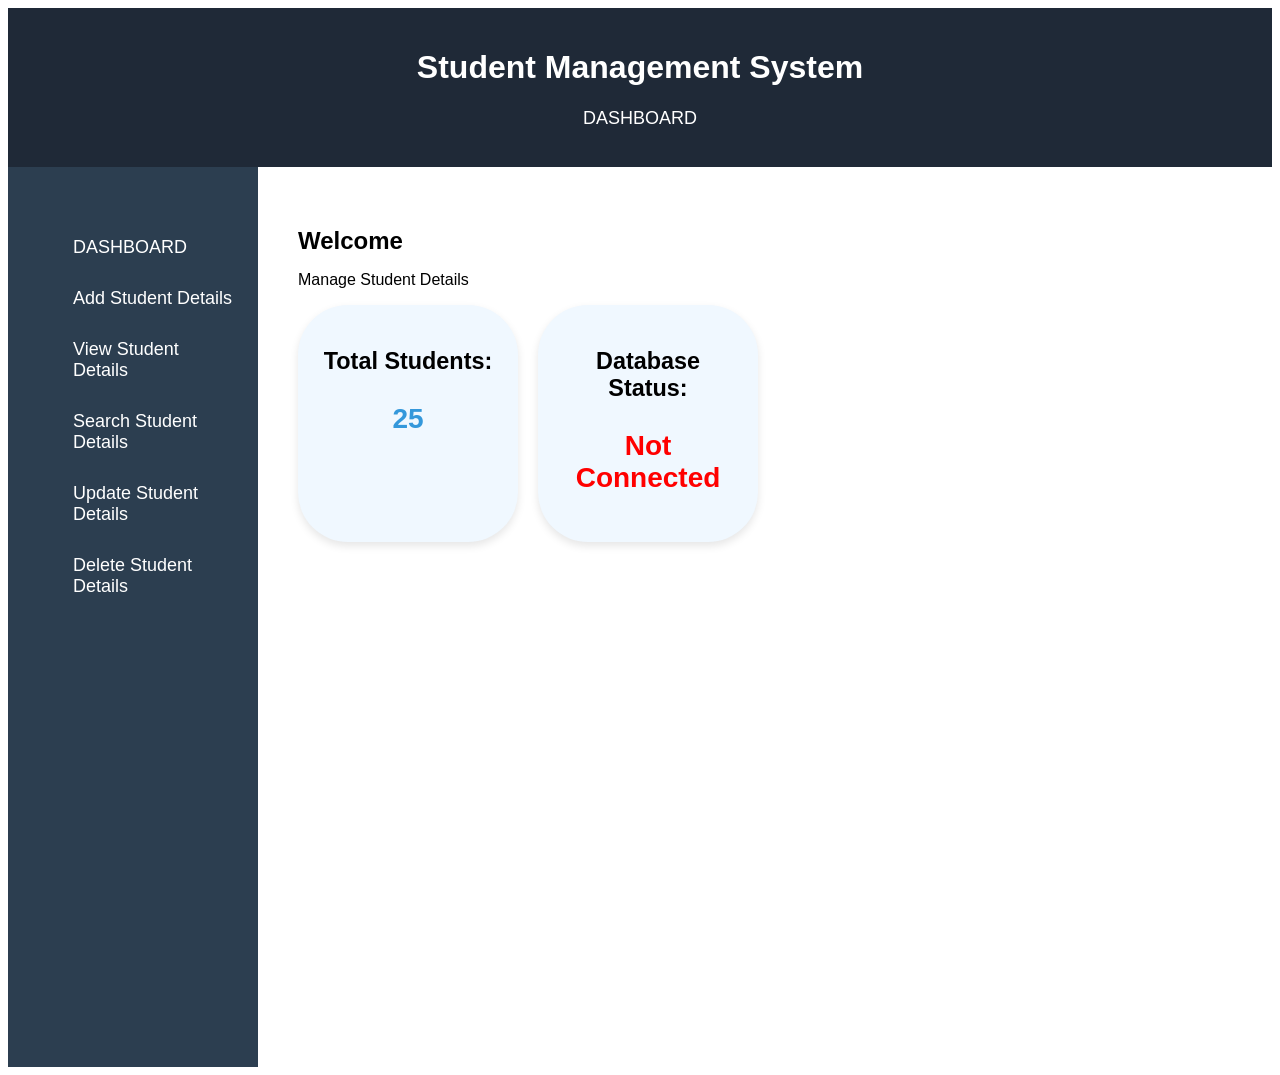
<file: smcFrontEnd/index.html>
<!DOCTYPE html>
<html>
    <head>
        <title>StudentManagementSystem</title>
        <link rel="stylesheet" href="style.css">
    </head>
    <body>
        <header>
            <h1>Student Management System</h1>
            <p style="font-size: large;">DASHBOARD</p>
        </header>
        <div class="box">
            <nav>
                <h2></h2>
                <ul>
                    <li><a href="index.html">DASHBOARD</a></li>
                    <li><a href="add.html">Add Student Details</a></li>
                    <li><a href="view.html">View Student Details</a></li>
                    <li><a href="search.html">Search Student Details</a></li>
                    <li><a href="update.html">Update Student Details</a></li>
                    <li><a href="delete.html">Delete Student Details</a></li>
                </ul>
            </nav>
            <main>
                <h2>Welcome</h2>
                <p>Manage Student Details</p>
                <section class="cards">
                    <div class="card">
                        <h3>Total Students:</h3>
                        <p>25</p>
                    </div>
                    <div class="card">
                        <h3>Database Status:</h3>
                        <p style="color: red;">Not Connected</p>
                        <p></p>
                    </div>
                </section>
            </main>
        </div>
    </body>
</html>
</file>
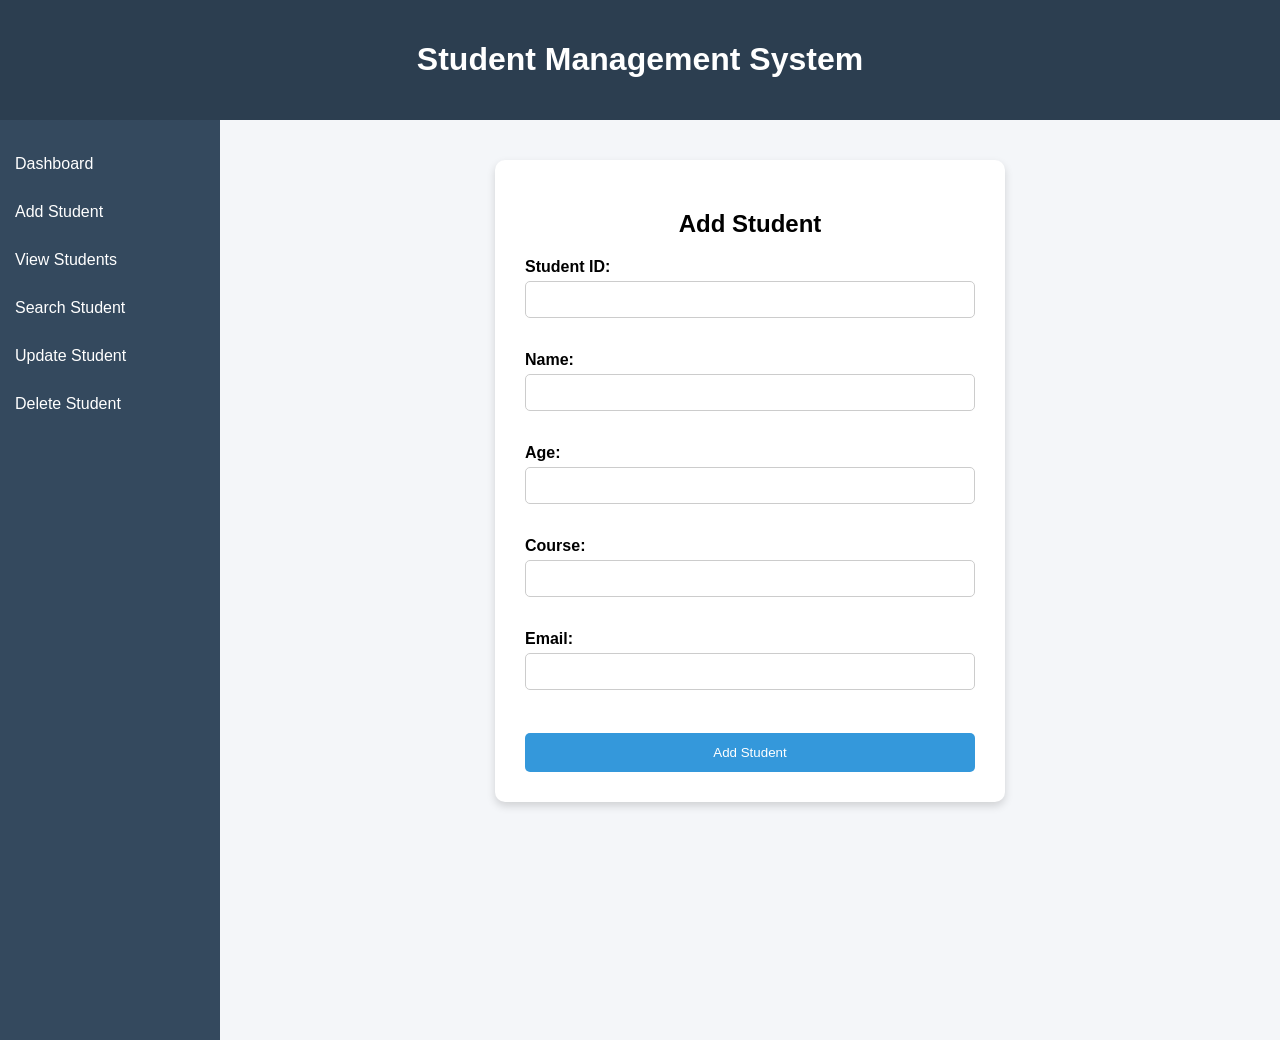
<file: smcFrontEnd/add.html>
<!DOCTYPE html>
<html>
<head>
    <title>Add Student</title>
    <link rel="stylesheet" href="add.css">
</head>
<body>

<header>
    <h1>Student Management System</h1>
</header>

<div class="container">

    <nav class="sidebar">
        <a href="index.html">Dashboard</a>
        <a href="add.html">Add Student</a>
        <a href="view.html">View Students</a>
        <a href="search.html">Search Student</a>
        <a href="update.html">Update Student</a>
        <a href="delete.html">Delete Student</a>
    </nav>

    <main>
        <center>
        <div class="form-card">

            <h2>Add Student</h2>
            
            <form>
                

                <label>Student ID:</label>
                <input type="number" name="number">
                <br><br>

                <label>Name:</label>
                <input type="text" name="name">
                <br><br>

                <label>Age:</label>
                <input type="number" name="age">
                <br><br>

                <label>Course:</label>
                <input type="text" name="course">
                <br><br>

                <label>Email:</label>
                <input type="email" name="email">
                <br><br>

                <button type="submit">Add Student</button>
            
            </form>
           

        </div>

    </main>

</div>
 </center>

</body>
</html>
</file>
<file: smcFrontEnd/style.css>
*{
    box-sizing: border-box;
    font-family: Arial, Helvetica, sans-serif;
}

header{
    background-color: #1f2937;
    color: white;
    padding: 20px;
    text-align: center;
}

.box{
    display: flex;
}

nav{
    width: 250px;
    height: 100vh;
    background-color: #2c3e50;
    padding-top: 30px;
}

nav h2{
    color: white;
    text-align: center;
    margin-bottom: 25px;
}

nav ul{
    list-style: none;
}

nav ul li{
    padding: 15px 25px;
    
}

nav ul li a{
    text-decoration: none;
    color: white;
    font-size: 18px;
    display: block;
}

nav ul li:hover{
    background-color: #34495e;
    
}

main{
    flex: 1;
    padding: 40px;
}

main h2{
    margin-bottom: 10px;
}

.cards{
    display: flex;
    gap: 20px;
}
.card{
    background-color: aliceblue;
    padding: 20px;
    border-radius: 50px;
    width: 220px;
    text-align: center;
    box-shadow: 0 4px 8px rgba(0, 0, 0, 0.1);
    font-size: 20px;
}
.card p{
    font-size: 28px;
    font-weight: bold;
    color: #3498db;
}
</file>
<file: smcFrontEnd/add.css>
body{
    margin:0;
    font-family:Arial, Helvetica, sans-serif;
    background:#f4f6f9;
}

header{
    background:#2c3e50;
    color:white;
    padding:20px;
    text-align:center;
}

.container{
    display:flex;
}

.sidebar{
    width:220px;
    background:#34495e;
    min-height:100vh;
    padding-top:20px;
}

.sidebar a{
    display:block;
    color:white;
    text-decoration:none;
    padding:15px;
}

.sidebar a:hover{
    background:#2c3e50;
}

main{
    flex:1;
    padding:40px;
}

.form-card{
    background:white;
    width:450px;
    padding:30px;
    border-radius:10px;
    box-shadow:0 4px 8px rgba(0,0,0,0.15);
}

.form-card h2{
    margin-bottom:20px;
}

label{
    display:block;
    margin-top:15px;
}

input{
    width:100%;
    padding:10px;
    margin-top:5px;
    border:1px solid #ccc;
    border-radius:5px;
    box-sizing:border-box;
}

button{
    margin-top:25px;
    width:100%;
    padding:12px;
    background:#3498db;
    color:white;
    border:none;
    border-radius:5px;
    cursor:pointer;
}

button:hover{
    background:#2980b9;
}

label{
    font-weight:bold;
    text-align: left;
}
</file>
